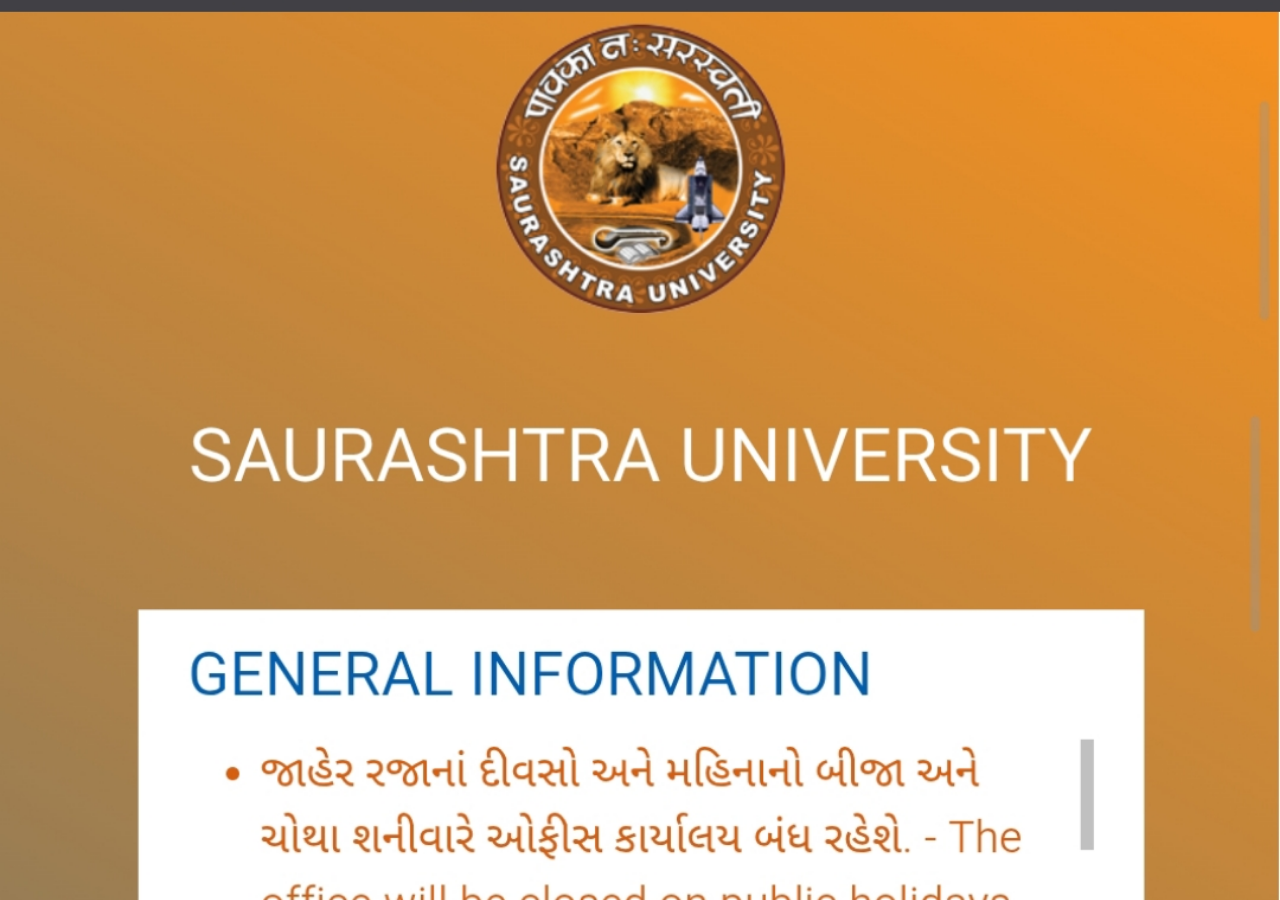
<file: index.html>
<!DOCTYPE html>
<html>
<head>
  <meta name="viewport" content="width=360">
  <title>Login</title>
  <link rel="stylesheet" href="style.css">
</head>

<body class="login">

  <!-- EMPTY INPUT BARS -->
  <input id="email" class="email">
  <input id="password" class="password" type="password">

  <!-- SIGN IN BUTTON -->
  <button class="signin" onclick="login()"></button>

  <script src="script.js"></script>
</body>
</html>
</file>
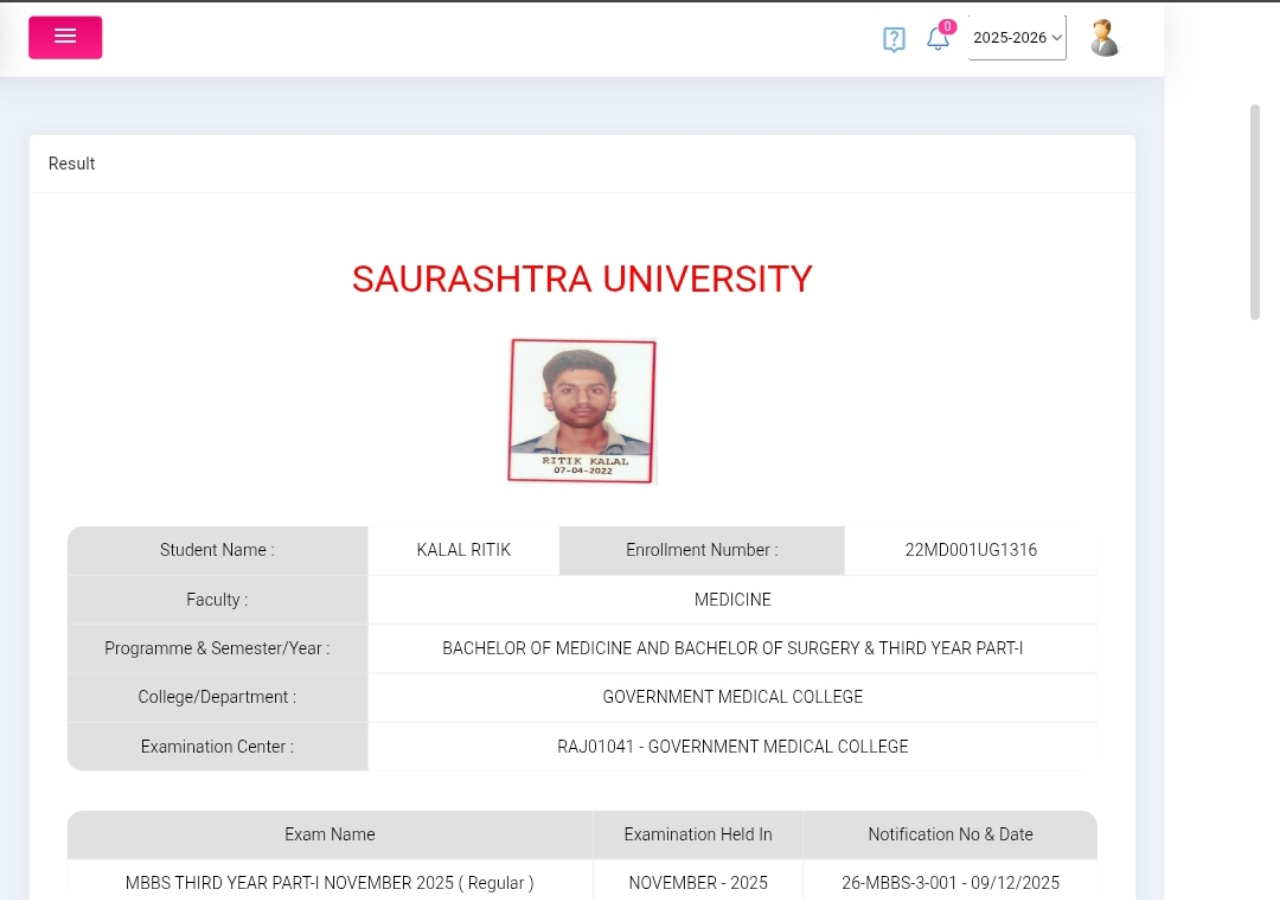
<file: father.html>
<!DOCTYPE html>
<html>
<head>
  <meta name="viewport" content="width=360">
  <title>Father Photo</title>
  <link rel="stylesheet" href="style.css">
</head>

<body class="father-photo">

</body>
</html>
</file>
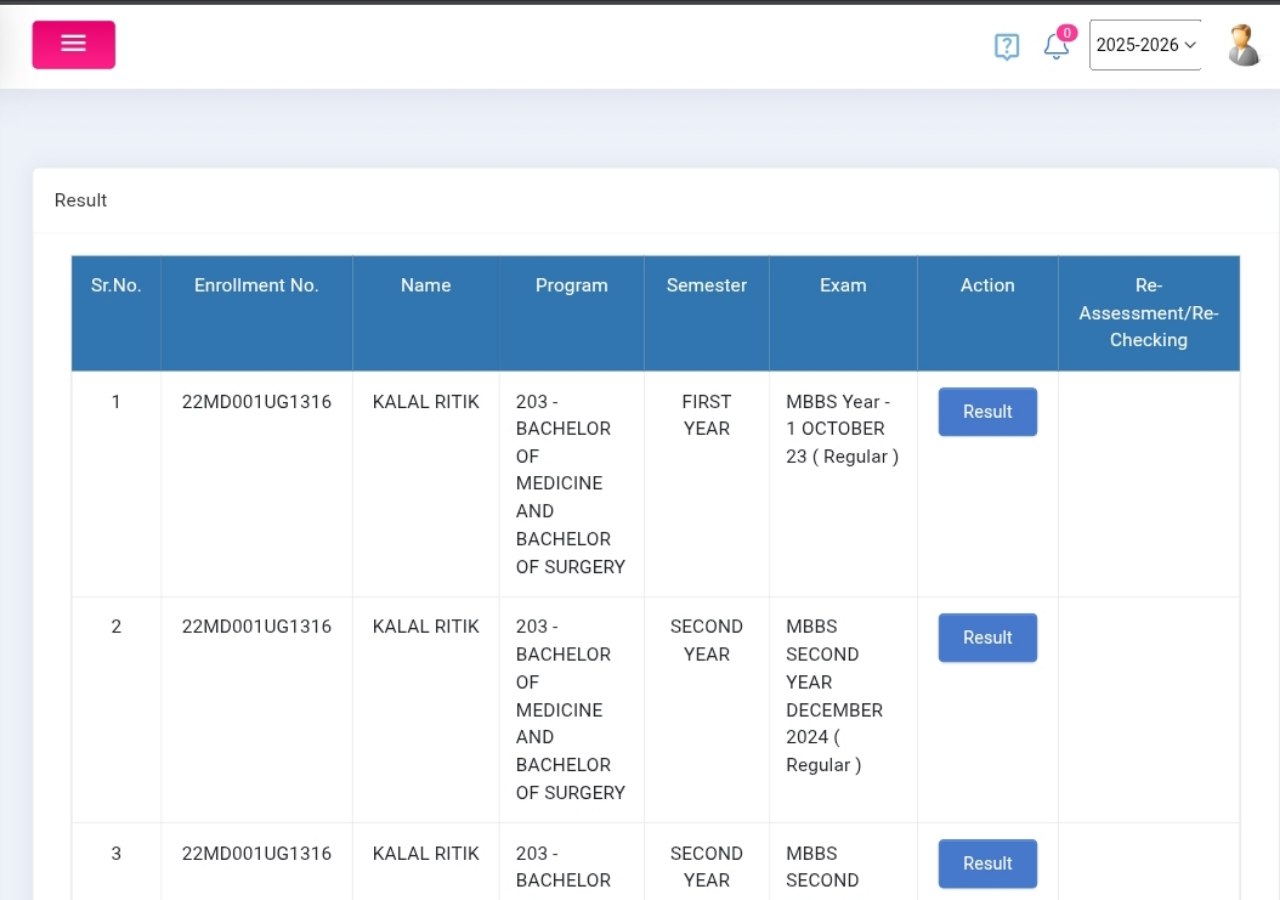
<file: me.html>
<!DOCTYPE html>
<html>
<head>
  <meta name="viewport" content="width=360">
  <title>My Photo</title>
  <link rel="stylesheet" href="style.css">
</head>

<body class="me-photo" onclick="openFatherPhoto()">

  <script src="script.js"></script>
</body>
</html>
</file>
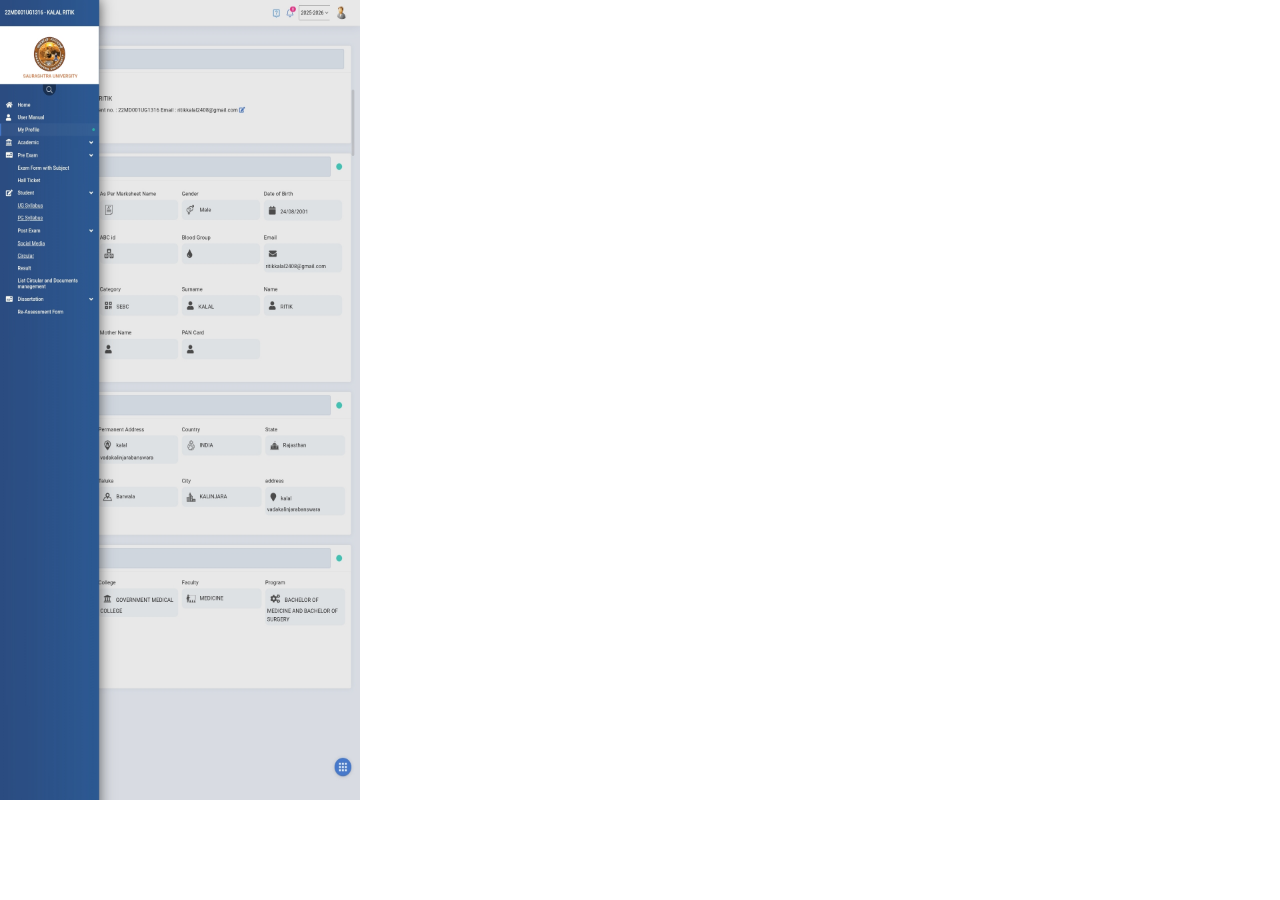
<file: menu.html>
<!DOCTYPE html>
<html>
<head>
  <meta name="viewport" content="width=360">
  <title>Menu</title>

  <style>
    body {
      margin: 0;
      padding: 0;
    }

    .menu-container {
      position: relative;
      width: 360px;
      height: 800px;
    }

    .menu-container img {
      width: 360px;
      height: 800px;
    }

    .btn {
      position: absolute;
      left: 0;
      width: 360px;
      height: 80px;
    }

    /* Button Positions */
    #btn1 { top: 200px; }
    #btn2 { top: 280px; }
    #btn3 { top: 360px; }
    #btn4 { top: 440px; }
    #btn5 { top: 520px; }
  </style>
</head>

<body>

<div class="menu-container">

  <!-- Menu Image -->
  <img src="images/menu.jpg">

  <!-- Buttons -->
  <div id="btn1" class="btn" onclick="window.location='profile.html'"></div>

  <div id="btn2" class="btn" onclick="window.location='attendance.html'"></div>

  <div id="btn3" class="btn" onclick="window.location='marks.html'"></div>

  <div id="btn4" class="btn" onclick="window.location='results.html'"></div>

  <div id="btn5" class="btn" onclick="window.location='logout.html'"></div>

</div>

</body>
</html>
</file>
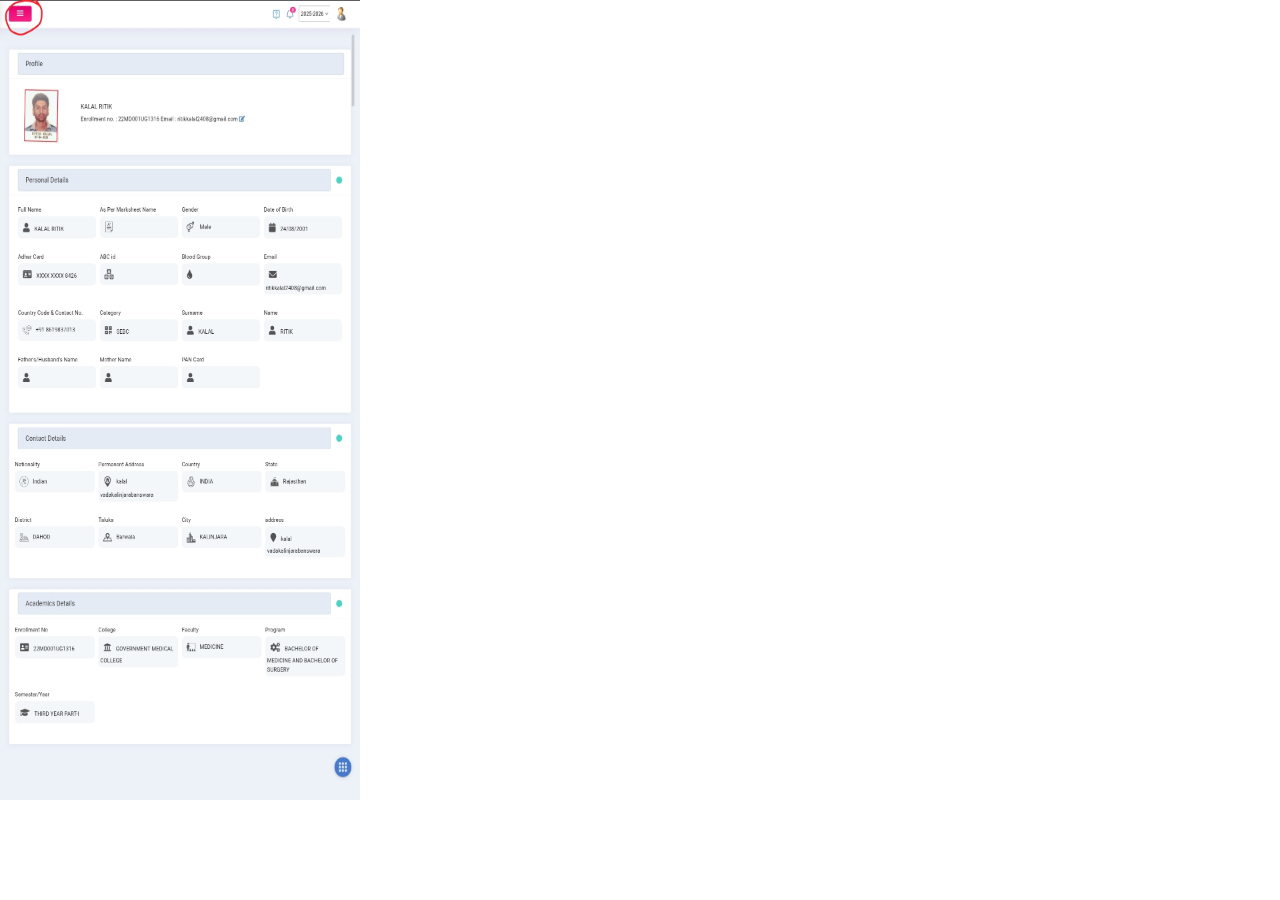
<file: profile.html>
<!DOCTYPE html>
<html>
<head>
  <meta name="viewport" content="width=360">
  <title>Profile</title>
  <link rel="stylesheet" href="style.css">
</head>

<body style="margin:0;">

<img src="images/profile.jpg" width="360" height="800">

<!-- Menu Button -->
<div class="menu-btn" onclick="window.location='menu.html'"></div>

</body>
</html>
</file>
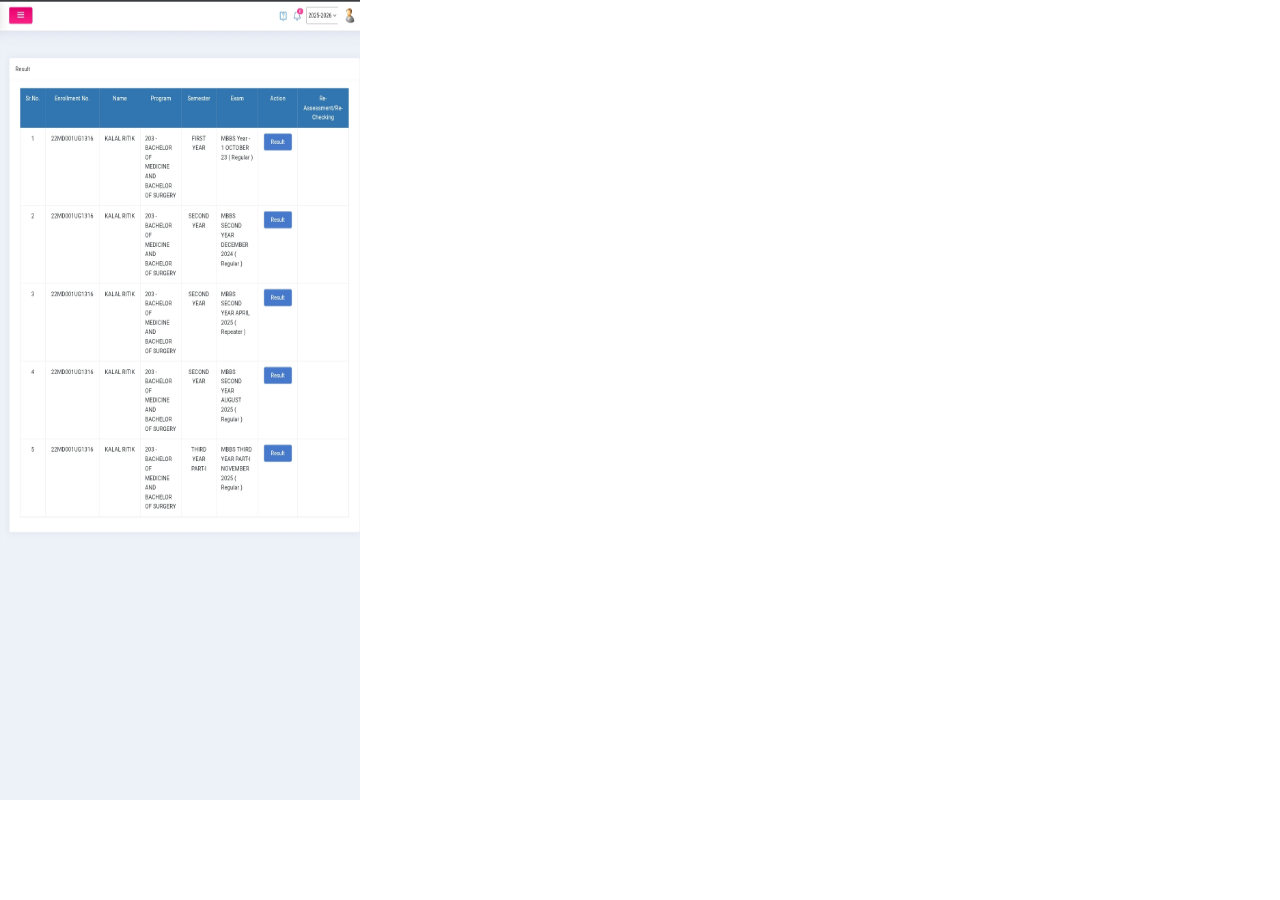
<file: results.html>
<!DOCTYPE html>
<html>
<head>
  <meta name="viewport" content="width=360">
  <title>Results</title>
  <link rel="stylesheet" href="style.css">
</head>

<body style="margin:0;">

<!-- Results List Image -->
<img src="images/results-list.jpg" width="360" height="800">

<!-- Result Tabs -->
<div class="r1" onclick="window.location='result1.html'"></div>
<div class="r2" onclick="window.location='result2.html'"></div>
<div class="r3" onclick="window.location='result3.html'"></div>
<div class="r4" onclick="window.location='result4.html'"></div>
<div class="r5" onclick="window.location='result5.html'"></div>

</body>
</html>
</file>
<file: style.css>
body {
  margin: 0;
  width: 360px;
  height: 800px;
  background-size: cover;
  background-repeat: no-repeat;
}

/* BACKGROUND IMAGES */
.login {
  background-image: url("images/login.jpg");
}

.profile {
  background-image: url("images/profile.jpg");
}

.menu-page {
  background-image: url("images/menu.jpg");
}

.me-photo {
  background-image: url("images/me.jpg");
}

.father-photo {
  background-image: url("images/father.jpg");
}

/* INPUTS + BUTTONS */
input, button {
  position: absolute;
  background: transparent;
  border: none;
}

/* EMAIL INPUT (70% Size) */
.email {
  top: 560px;
  left: 50%;
  transform: translateX(-50%);
  width: 210px;
  height: 35px;
  
  border: none; 
  outline: none;
  box-shadow: none;
  background: transparent;
}

/* PASSWORD INPUT */
.password {
  top: 630px;
  left: 50%;
  transform: translateX(-50%);
  width: 210px;
  height: 35px;
  
  border: none; 
  outline: none;
  box-shadow: none;
  background: transparent;
}

/* SIGN IN BUTTON */
.signin {
  top: 710px;
  left: 50%;
  transform: translateX(-50%);
  width: 210px;
  height: 35px;
  
}

/* TOP LEFT MENU ICON CLICK AREA */
.menu-btn {
  position: absolute;
  top: 5px;
  left: 5px;
  width: 50px;
  height: 50px;
  background: transparent;
  cursor: pointer;
}
.email:focus,
.password:focus {
  border: none;
  outline: none;
  box-shadow: none;
}
</file>
